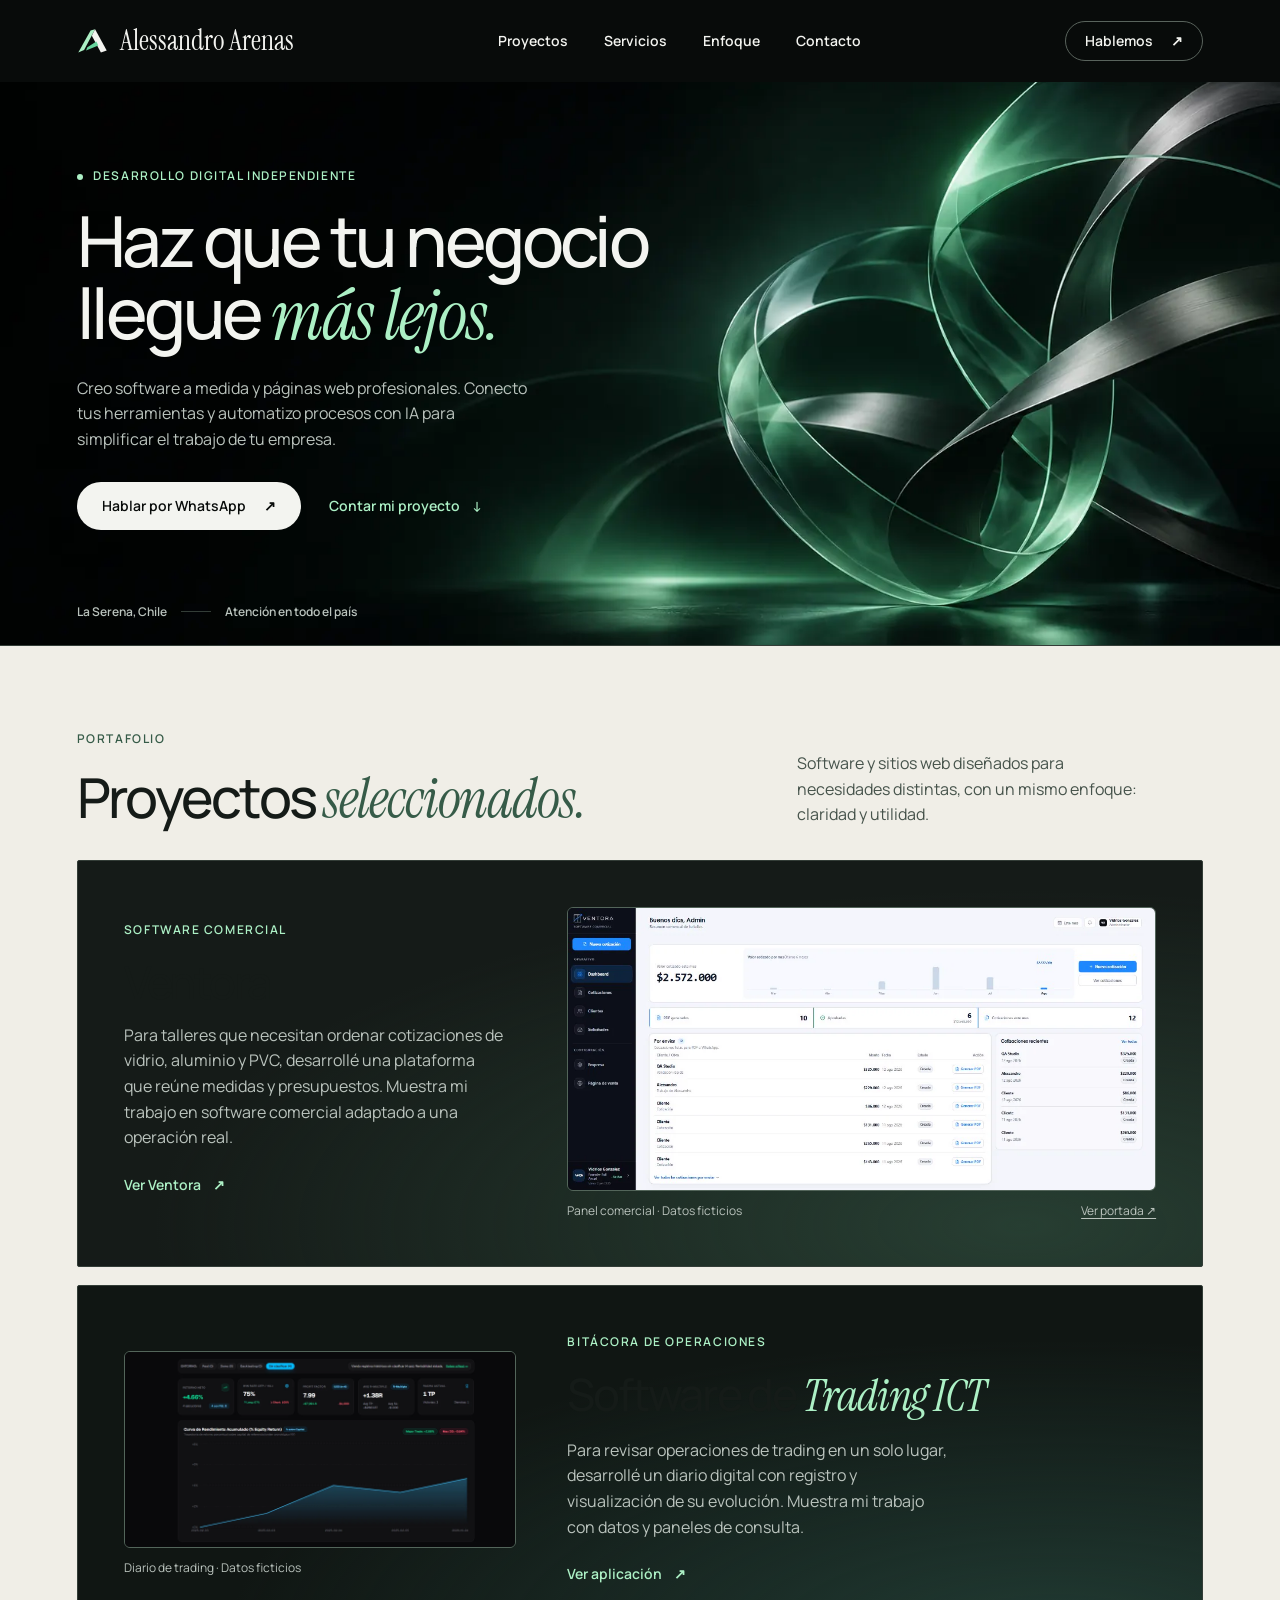
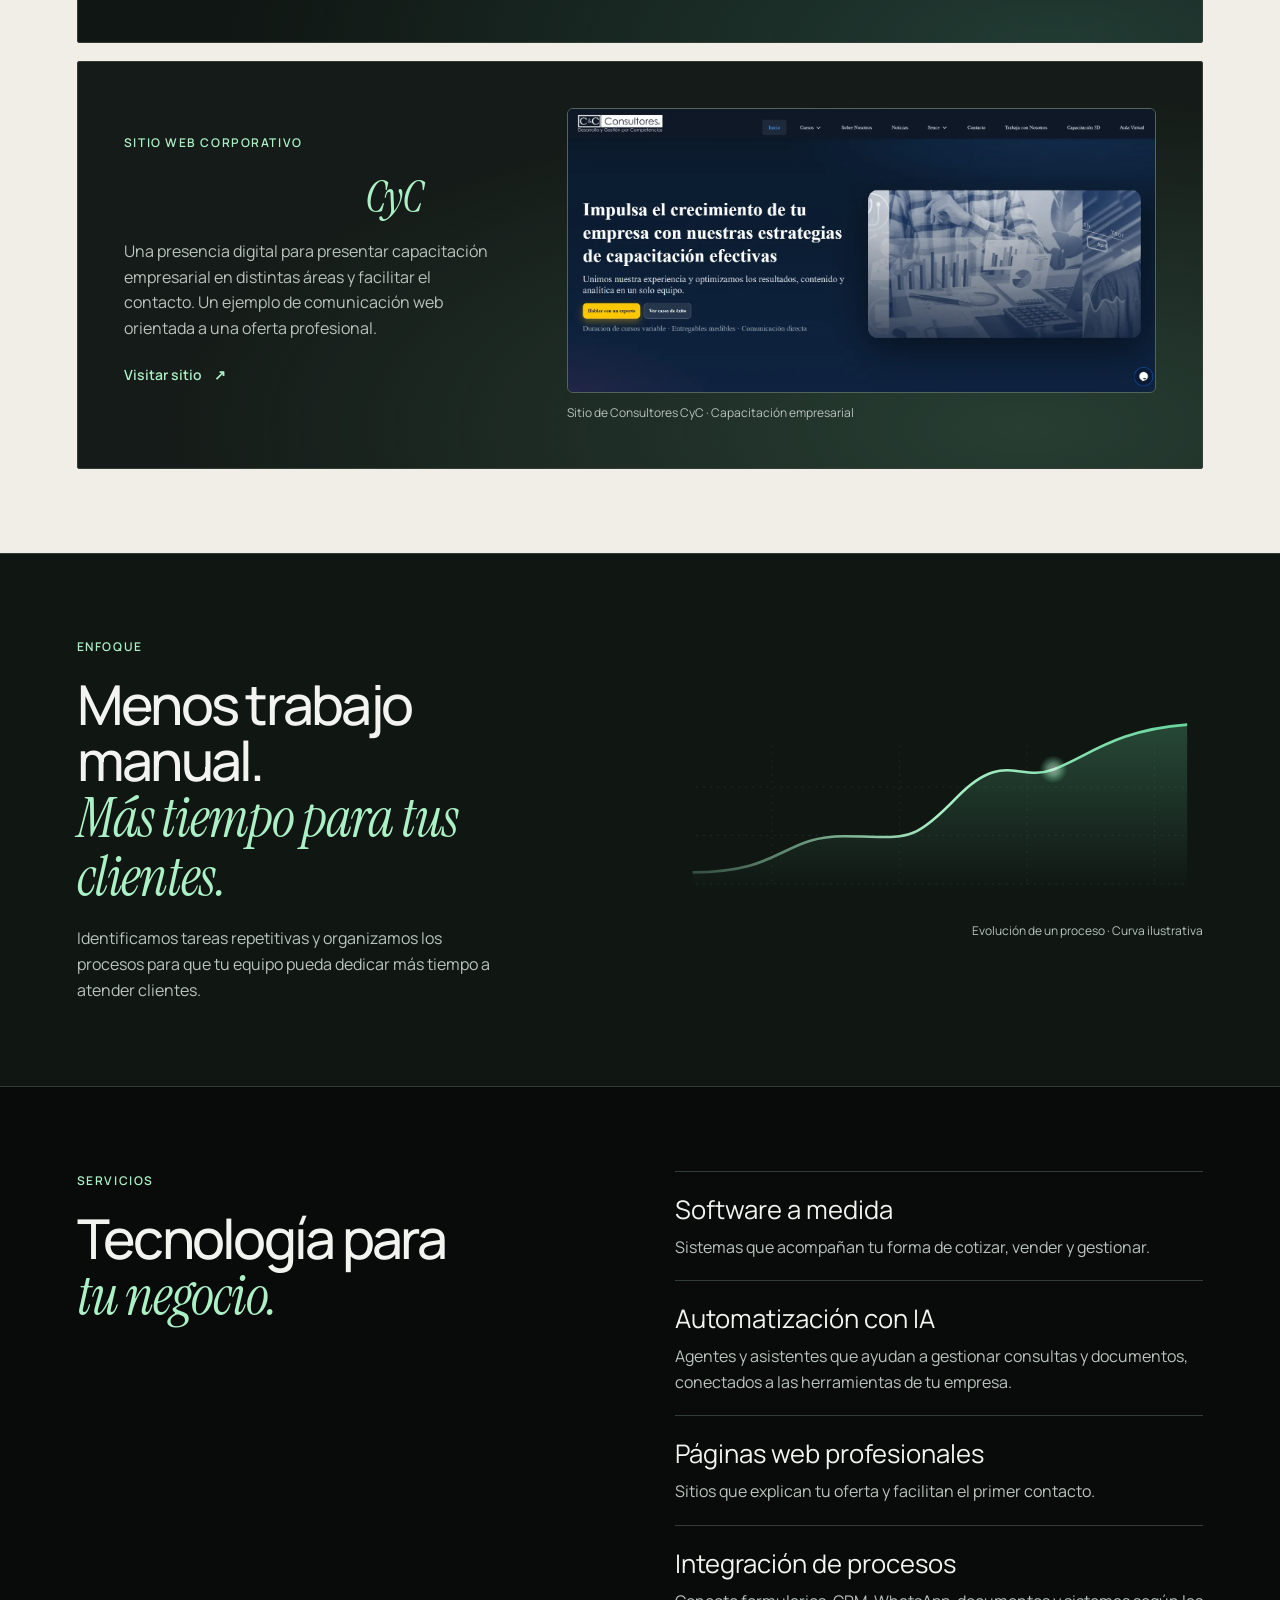
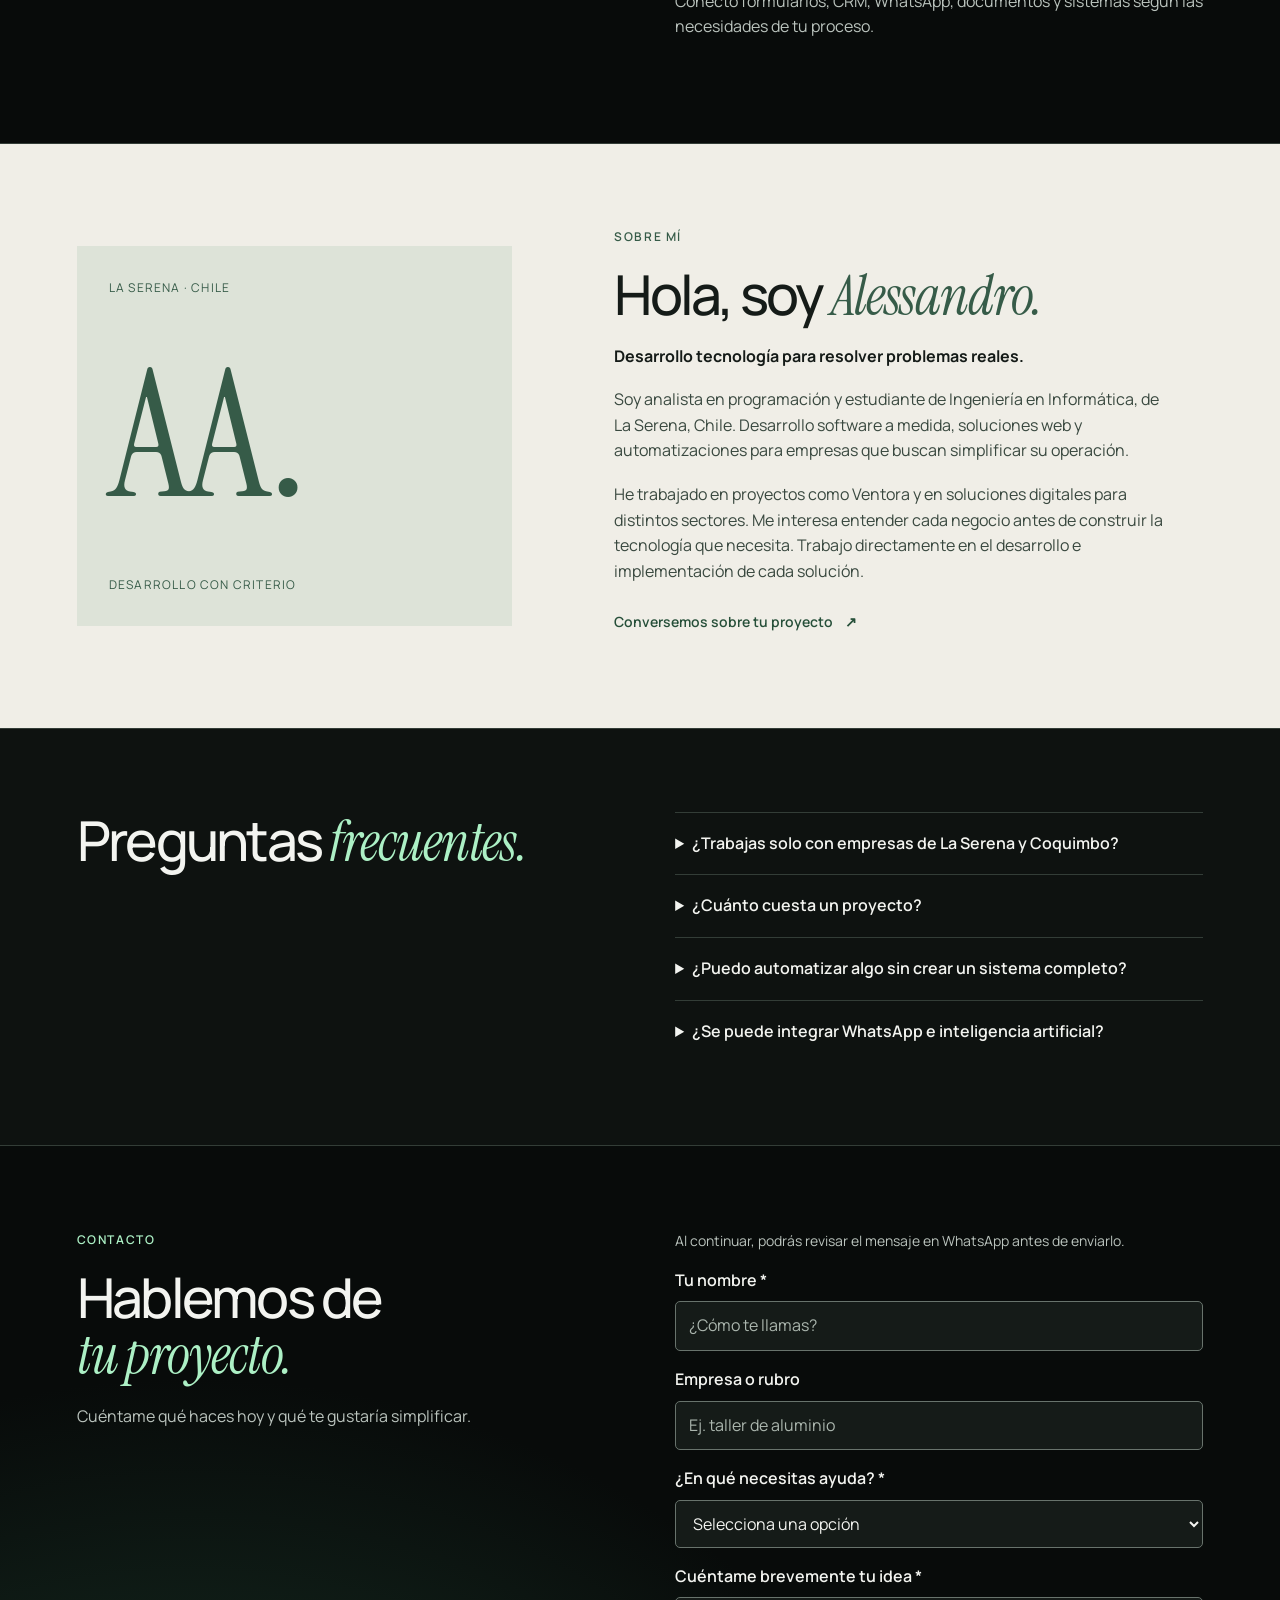
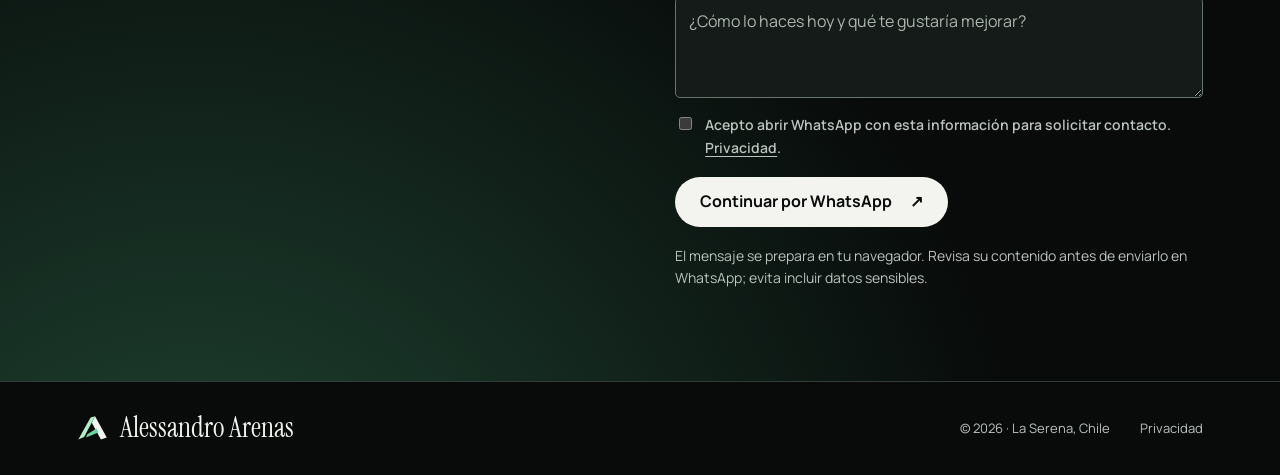
<file: sitio/index.html>
<!doctype html>
<html lang="es-CL">
<head>
  <meta charset="utf-8" />
  <meta name="viewport" content="width=device-width, initial-scale=1" />
  <meta name="theme-color" content="#080B0A" />
  <title>Alessandro Arenas | Desarrollo digital para empresas</title>
  <meta name="description" content="Desarrollo páginas web, sistemas a medida y automatizaciones para empresas. Desde La Serena, para todo Chile." />
  <meta name="robots" content="index,follow" />
  <meta property="og:title" content="Alessandro Arenas — Tecnología digital para empresas" />
  <meta property="og:description" content="Páginas web, software y automatización de procesos para empresas de Chile." />
  <meta property="og:type" content="website" />
  <meta property="og:locale" content="es_CL" />
  <!-- Añadir URL absoluta de canonical y Open Graph al definir el dominio final. -->
  <link rel="icon" href="assets/favicon.svg" type="image/svg+xml" />
  <link rel="preload" href="assets/fonts/instrument-serif-italic-latin.woff2" as="font" type="font/woff2" crossorigin />
  <link rel="preload" href="assets/fonts/manrope-latin.woff2" as="font" type="font/woff2" crossorigin />
  <link rel="stylesheet" href="styles.css" />
  <script src="config.js" defer></script>
  <script src="script.js" defer></script>
</head>
<body>
<a href="#contenido" class="skip">Saltar al contenido</a>
<header class="header" id="inicio"><div class="shell nav">
  <a class="brand" href="#inicio"><img src="assets/firma.svg" width="31" height="29" alt="" /> Alessandro Arenas</a>
  <button class="nav-toggle" type="button" aria-expanded="false" aria-controls="navLinks" aria-label="Abrir navegación">Menú</button>
  <nav class="nav-links" id="navLinks" aria-label="Navegación principal">
    <a href="#proyecto">Proyectos</a><a href="#servicios">Servicios</a><a href="#ejemplo">Enfoque</a><a href="#contacto">Contacto</a>
  </nav>
  <a class="nav-cta" href="#contacto">Hablemos <span aria-hidden="true">↗</span></a>
</div></header>
<main id="contenido">
<section class="hero"><div class="shell hero-inner">
  <div class="hero-copy">
    <p class="eyebrow"><span class="signal"></span> Desarrollo digital independiente</p>
    <h1>Haz que tu negocio<br /> llegue <em>más lejos.</em></h1>
    <p class="intro">Creo software a medida y páginas web profesionales. Conecto tus herramientas y automatizo procesos con IA para simplificar el trabajo de tu empresa.</p>
    <div class="actions"><a class="pill" id="directWhatsapp" href="#contacto" hidden>Hablar por WhatsApp <span aria-hidden="true">↗</span><span class="sr-only"> (abre una pestaña nueva)</span></a><a class="line-link" href="#contacto">Contar mi proyecto <span aria-hidden="true">↓</span></a></div>
  </div>

  <div class="origin">La Serena, Chile <span></span> Atención en todo el país</div>
</div></section>
<section class="portfolio" id="proyecto"><div class="shell">
  <div class="section-heading"><div><p class="eyebrow">Portafolio</p><h2>Proyectos <em>seleccionados.</em></h2></div>
  <p>Software y sitios web diseñados para necesidades distintas, con un mismo enfoque: claridad y utilidad.</p></div>
  <article class="case"><div class="case-copy">
    <p class="category">Software comercial</p><h3>Ventora</h3>
    <p>Para talleres que necesitan ordenar cotizaciones de vidrio, aluminio y PVC, desarrollé una plataforma que reúne medidas y presupuestos. Muestra mi trabajo en software comercial adaptado a una operación real.</p>
    <a class="line-link" href="https://ventorap.cl" id="ventoraLink" data-project="ventora" target="_blank" rel="noopener noreferrer">Ver Ventora <span aria-hidden="true">↗</span><span class="sr-only"> (abre una pestaña nueva)</span></a>
  </div><figure><a href="assets/ventora-panel.webp" aria-label="Ampliar captura del panel comercial de Ventora"><img src="assets/ventora-panel.webp" width="1024" height="492" loading="lazy" alt="Panel comercial de Ventora con cotizaciones pendientes y recientes" /></a>
    <figcaption>Panel comercial · Datos ficticios <a href="assets/ventora-sitio.webp">Ver portada ↗</a></figcaption></figure></article>
  <article class="case trading"><div class="case-copy">
    <p class="category">Bitácora de operaciones</p><h3>Software de <em>Trading ICT</em></h3>
    <p>Para revisar operaciones de trading en un solo lugar, desarrollé un diario digital con registro y visualización de su evolución. Muestra mi trabajo con datos y paneles de consulta.</p>
    <a class="line-link" href="https://martin-trader-ict-zella.vercel.app/" data-project="trading-ict" target="_blank" rel="noopener noreferrer">Ver aplicación <span aria-hidden="true">↗</span><span class="sr-only"> (abre una pestaña nueva)</span></a>
  </div><figure><a href="assets/trading-ict-panel.webp" aria-label="Ampliar captura del diario de trading"><img src="assets/trading-ict-panel.webp" width="1600" height="800" loading="lazy" alt="Indicadores y curva de rendimiento de operaciones ficticias" /></a><figcaption>Diario de trading · Datos ficticios</figcaption></figure></article>
  <article class="case cyc"><div class="case-copy">
    <p class="category">Sitio web corporativo</p><h3>Consultores <em>CyC</em></h3>
    <p>Una presencia digital para presentar capacitación empresarial en distintas áreas y facilitar el contacto. Un ejemplo de comunicación web orientada a una oferta profesional.</p>
    <a class="line-link" href="https://consultorescyc.cl/" data-project="consultores-cyc" target="_blank" rel="noopener noreferrer">Visitar sitio <span aria-hidden="true">↗</span><span class="sr-only"> (abre una pestaña nueva)</span></a>
  </div><figure><a href="assets/consultores-cyc.webp" aria-label="Ampliar captura del sitio de Consultores CyC"><img src="assets/consultores-cyc.webp" width="1600" height="771" loading="lazy" alt="Portada del sitio de Consultores CyC con su propuesta de capacitación empresarial" /></a><figcaption>Sitio de Consultores CyC · Capacitación empresarial</figcaption></figure></article>
</div></section>
<section class="impact" id="ejemplo"><div class="shell split">
  <div><p class="eyebrow">Enfoque</p><h2>Menos trabajo manual.<br /><em>Más tiempo para tus clientes.</em></h2><p>Identificamos tareas repetitivas y organizamos los procesos para que tu equipo pueda dedicar más tiempo a atender clientes.</p></div>
  <figure><img src="assets/impacto.svg" width="600" height="240" alt="" loading="lazy" /><figcaption>Evolución de un proceso · Curva ilustrativa</figcaption></figure>
</div></section>
<section id="servicios" class="services"><div class="shell split">
  <div><p class="eyebrow">Servicios</p><h2>Tecnología para<br /><em>tu negocio.</em></h2></div>
  <dl class="capabilities">
    <dt>Software a medida</dt><dd>Sistemas que acompañan tu forma de cotizar, vender y gestionar.</dd>
    <dt>Automatización con IA</dt><dd>Agentes y asistentes que ayudan a gestionar consultas y documentos, conectados a las herramientas de tu empresa.</dd>
    <dt>Páginas web profesionales</dt><dd>Sitios que explican tu oferta y facilitan el primer contacto.</dd>
    <dt>Integración de procesos</dt><dd>Conecto formularios, CRM, WhatsApp, documentos y sistemas según las necesidades de tu proceso.</dd>
  </dl>
</div></section>
<section class="about"><div class="shell about-layout"><div class="about-mark" aria-hidden="true"><span>La Serena · Chile</span><strong>AA.</strong><span>Desarrollo con criterio</span></div><div class="about-copy"><p class="eyebrow">Sobre mí</p><h2>Hola, soy <em>Alessandro.</em></h2><p class="about-lead">Desarrollo tecnología para resolver problemas reales.</p><p>Soy analista en programación y estudiante de Ingeniería en Informática, de La Serena, Chile. Desarrollo software a medida, soluciones web y automatizaciones para empresas que buscan simplificar su operación.</p><p>He trabajado en proyectos como Ventora y en soluciones digitales para distintos sectores. Me interesa entender cada negocio antes de construir la tecnología que necesita. Trabajo directamente en el desarrollo e implementación de cada solución.</p><a class="line-link" href="#contacto">Conversemos sobre tu proyecto <span aria-hidden="true">↗</span></a></div></div></section>
<section class="faq" id="preguntas"><div class="shell split"><h2>Preguntas <em>frecuentes.</em></h2><div class="faq-list"><details><summary>¿Trabajas solo con empresas de La Serena y Coquimbo?</summary><p>No. Atiendo desde la Región de Coquimbo y puedo colaborar de manera remota con empresas de todo Chile.</p></details><details><summary>¿Cuánto cuesta un proyecto?</summary><p>Depende del alcance, las integraciones y el mantenimiento requerido. Primero reviso lo que necesitas y luego preparo una propuesta con precio y entregables definidos.</p></details><details><summary>¿Puedo automatizar algo sin crear un sistema completo?</summary><p>Sí. En muchos casos es suficiente integrar las herramientas que ya utilizas. Recomendaré una solución nueva solo si aporta valor real.</p></details><details><summary>¿Se puede integrar WhatsApp e inteligencia artificial?</summary><p>Existen integraciones oficiales y flujos autorizados según el caso. Antes de implementarlos es necesario revisar permisos, costos, políticas de la plataforma y tratamiento de datos.</p></details></div></div></section>
<section id="contacto" class="contact"><div class="shell split"><div><p class="eyebrow">Contacto</p><h2>Hablemos de<br /><em>tu proyecto.</em></h2><p>Cuéntame qué haces hoy y qué te gustaría simplificar.</p></div>
<form id="contactForm">
          <p class="form-availability" id="formAvailability" role="status">Comprobando disponibilidad de WhatsApp…</p>
          <noscript>
          <p>Activa JavaScript para preparar el mensaje de WhatsApp.</p>
          </noscript>
          <label for="nombre">Tu nombre <span aria-hidden="true">*</span>
          </label>
          <input id="nombre" name="nombre" autocomplete="name" required minlength="2" placeholder="¿Cómo te llamas?" />
          <label for="empresa">Empresa o rubro</label>
          <input id="empresa" name="empresa" autocomplete="organization" placeholder="Ej. taller de aluminio" />
          <label for="servicio">¿En qué necesitas ayuda? <span aria-hidden="true">*</span>
          </label>
          <select id="servicio" name="servicio" required>
          <option value="">Selecciona una opción</option>
          <option>Página web o landing page</option>
          <option>Sistema a medida</option>
          <option>Automatización de procesos</option>
          <option>Solución con inteligencia artificial</option>
          <option>No estoy seguro; quiero orientación</option>
          </select>
          <label for="detalle">Cuéntame brevemente tu idea <span aria-hidden="true">*</span>
          </label>
          <textarea id="detalle" name="detalle" rows="3" required minlength="10" placeholder="¿Cómo lo haces hoy y qué te gustaría mejorar?"></textarea>
          <label class="consent">
          <input type="checkbox" id="consent" required />
          <span>Acepto abrir WhatsApp con esta información para solicitar contacto. <a href="privacidad.html">Privacidad</a>.</span>
          </label>
          <button class="pill form-submit" type="submit" disabled>Continuar por WhatsApp <span aria-hidden="true">↗</span>
          </button>
          <p class="form-foot">El mensaje se prepara en tu navegador. Revisa su contenido antes de enviarlo en WhatsApp; evita incluir datos sensibles.</p>
          <p class="form-message" id="formMessage" role="status" aria-live="polite">
          </p>
          </form>
</div></section>
</main>
<footer class="shell footer"><a href="#inicio" class="brand"><img src="assets/firma.svg" width="31" height="29" alt="" /> Alessandro Arenas</a>
  <span>© <span id="year"></span> · La Serena, Chile</span>
  <a href="privacidad.html">Privacidad</a><a id="footerEmail" hidden>Correo electrónico</a><span data-social="instagram" hidden></span><span data-social="facebook" hidden></span>
</footer></body></html>
</file>
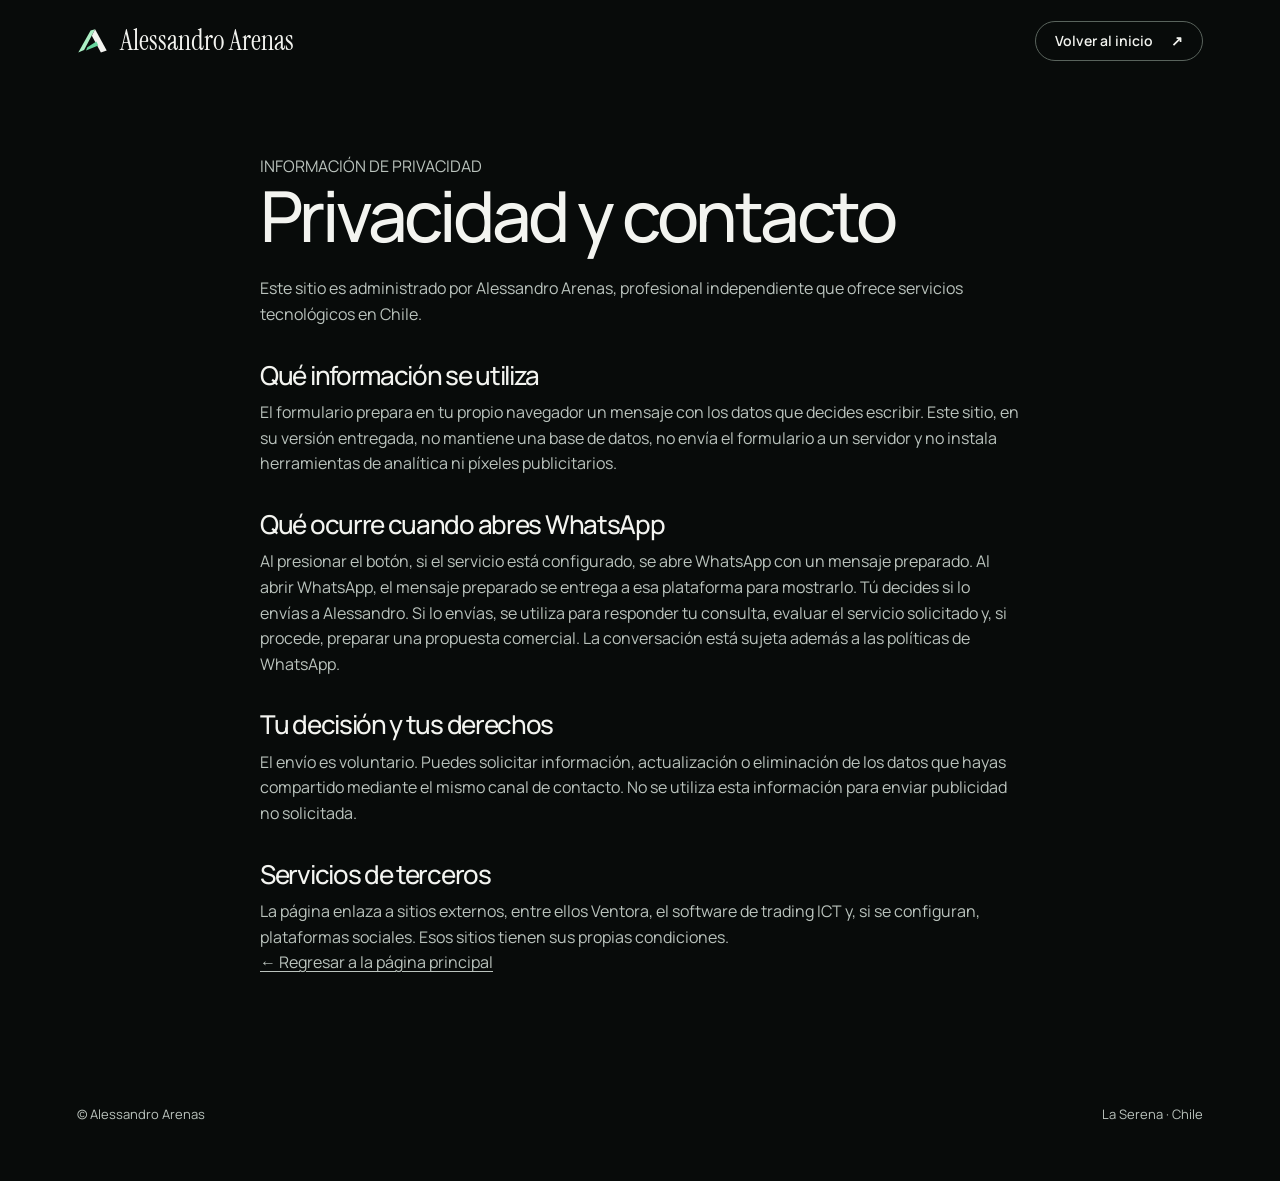
<file: sitio/privacidad.html>
<!doctype html>
<html lang="es-CL">
<head>
  <meta charset="utf-8" />
  <meta name="viewport" content="width=device-width, initial-scale=1" />
  <meta name="theme-color" content="#080B0A" />
  <title>Privacidad | Alessandro Arenas</title>
  <meta name="description" content="Información sobre el tratamiento de datos en el sitio de Alessandro Arenas." />
  <meta name="robots" content="index,follow" />
  <link rel="icon" href="assets/favicon.svg" type="image/svg+xml" />
  <link rel="preload" href="assets/fonts/instrument-serif-regular-latin.woff2" as="font" type="font/woff2" crossorigin />
  <link rel="preload" href="assets/fonts/manrope-latin.woff2" as="font" type="font/woff2" crossorigin />
  <link rel="stylesheet" href="styles.css" />
</head>
<body>
  <a class="skip" href="#contenido">Saltar al contenido</a>
  <header class="header"><div class="shell nav"><a class="brand" href="index.html" aria-label="Alessandro Arenas, inicio"><img src="assets/firma.svg" width="31" height="29" alt="" /> Alessandro Arenas</a><a class="nav-cta" style="margin-left:auto" href="index.html">Volver al inicio <span aria-hidden="true">↗</span></a></div></header>
  <main class="shell privacy" id="contenido">
    <p class="kicker">INFORMACIÓN DE PRIVACIDAD</p>
    <h1>Privacidad y contacto</h1>
    <p>Este sitio es administrado por Alessandro Arenas, profesional independiente que ofrece servicios tecnológicos en Chile.</p>
    <h2>Qué información se utiliza</h2>
    <p>El formulario prepara en tu propio navegador un mensaje con los datos que decides escribir. Este sitio, en su versión entregada, no mantiene una base de datos, no envía el formulario a un servidor y no instala herramientas de analítica ni píxeles publicitarios.</p>
    <h2>Qué ocurre cuando abres WhatsApp</h2>
    <p>Al presionar el botón, si el servicio está configurado, se abre WhatsApp con un mensaje preparado. Al abrir WhatsApp, el mensaje preparado se entrega a esa plataforma para mostrarlo. Tú decides si lo envías a Alessandro. Si lo envías, se utiliza para responder tu consulta, evaluar el servicio solicitado y, si procede, preparar una propuesta comercial. La conversación está sujeta además a las políticas de WhatsApp.</p>
    <h2>Tu decisión y tus derechos</h2>
    <p>El envío es voluntario. Puedes solicitar información, actualización o eliminación de los datos que hayas compartido mediante el mismo canal de contacto. No se utiliza esta información para enviar publicidad no solicitada.</p>
    <h2>Servicios de terceros</h2>
    <p>La página enlaza a sitios externos, entre ellos Ventora, el software de trading ICT y, si se configuran, plataformas sociales. Esos sitios tienen sus propias condiciones.</p>
    <p><a class="text-link" href="index.html">← Regresar a la página principal</a></p>
  </main>
  <footer class="footer"><div class="shell footer-bottom"><span>© Alessandro Arenas</span><span>La Serena · Chile</span></div></footer>
</body>
</html>
</file>
<file: sitio/styles.css>
@font-face {
  font-family: "Instrument Serif";
  font-style: normal;
  font-weight: 400;
  font-display: swap;
  src: url("assets/fonts/instrument-serif-regular-latin.woff2") format("woff2");
  unicode-range: U+0000-00FF, U+0131, U+0152-0153, U+02BB-02BC, U+02C6, U+02DA, U+02DC, U+0304, U+0308, U+0329, U+2000-206F, U+20AC, U+2122, U+2191, U+2193, U+2212, U+2215, U+FEFF, U+FFFD;
}
@font-face {
  font-family: "Instrument Serif";
  font-style: normal;
  font-weight: 400;
  font-display: swap;
  src: url("assets/fonts/instrument-serif-regular-latin-ext.woff2") format("woff2");
  unicode-range: U+0100-02BA, U+02BD-02C5, U+02C7-02CC, U+02CE-02D7, U+02DD-02FF, U+0304, U+0308, U+0329, U+1D00-1DBF, U+1E00-1E9F, U+1EF2-1EFF, U+2020, U+20A0-20AB, U+20AD-20C4, U+2113, U+2C60-2C7F, U+A720-A7FF;
}
@font-face {
  font-family: "Instrument Serif";
  font-style: italic;
  font-weight: 400;
  font-display: swap;
  src: url("assets/fonts/instrument-serif-italic-latin.woff2") format("woff2");
  unicode-range: U+0000-00FF, U+0131, U+0152-0153, U+02BB-02BC, U+02C6, U+02DA, U+02DC, U+0304, U+0308, U+0329, U+2000-206F, U+20AC, U+2122, U+2191, U+2193, U+2212, U+2215, U+FEFF, U+FFFD;
}
@font-face {
  font-family: "Instrument Serif";
  font-style: italic;
  font-weight: 400;
  font-display: swap;
  src: url("assets/fonts/instrument-serif-italic-latin-ext.woff2") format("woff2");
  unicode-range: U+0100-02BA, U+02BD-02C5, U+02C7-02CC, U+02CE-02D7, U+02DD-02FF, U+0304, U+0308, U+0329, U+1D00-1DBF, U+1E00-1E9F, U+1EF2-1EFF, U+2020, U+20A0-20AB, U+20AD-20C4, U+2113, U+2C60-2C7F, U+A720-A7FF;
}
@font-face {
  font-family: "Manrope";
  font-style: normal;
  font-weight: 400 700;
  font-display: swap;
  src: url("assets/fonts/manrope-latin.woff2") format("woff2");
  unicode-range: U+0000-00FF, U+0131, U+0152-0153, U+02BB-02BC, U+02C6, U+02DA, U+02DC, U+0304, U+0308, U+0329, U+2000-206F, U+20AC, U+2122, U+2191, U+2193, U+2212, U+2215, U+FEFF, U+FFFD;
}
@font-face {
  font-family: "Manrope";
  font-style: normal;
  font-weight: 400 700;
  font-display: swap;
  src: url("assets/fonts/manrope-latin-ext.woff2") format("woff2");
  unicode-range: U+0100-02BA, U+02BD-02C5, U+02C7-02CC, U+02CE-02D7, U+02DD-02FF, U+0304, U+0308, U+0329, U+1D00-1DBF, U+1E00-1E9F, U+1EF2-1EFF, U+2020, U+20A0-20AB, U+20AD-20C4, U+2113, U+2C60-2C7F, U+A720-A7FF;
}

:root {
  color-scheme: dark;
  --base: #080b0a;
  --surface: #151b18;
  --paper: #f3f4f0;
  --mint: #acf0c5;
  --light: #67d49d;
  --muted: #bac3bd;
  --rule: #333d37;
  --serif: "Instrument Serif", Georgia, serif;
}
* { box-sizing: border-box; }
body { margin: 0; background: var(--base); color: var(--paper); font: 400 16px/1.6 Manrope, Arial, sans-serif; }
.shell { width: min(1240px, 88%); margin-inline: auto; }
a { color: inherit; text-decoration: none; }
a:hover { color: var(--mint); }
button, input, textarea, select { font: inherit; }
:focus-visible { outline: 3px solid var(--mint); outline-offset: 4px; }
::selection { background: var(--mint); color: var(--base); }
[hidden] { display: none !important; }
.skip, .sr-only { position: absolute; width: 1px; height: 1px; overflow: hidden; clip-path: inset(50%); }
.skip:focus { top: 8px; left: 12px; z-index: 5; width: auto; height: auto; padding: 8px; background: var(--base); clip-path: none; }
.header { position: relative; z-index: 2; }
.nav, .footer, .brand, .nav-links, .actions, .origin, .nav-cta, .pill, .line-link { display: flex; align-items: center; }
.nav { min-height: 82px; gap: 32px; justify-content: space-between; }
.brand { gap: 12px; font: 28px/1 var(--serif); white-space: nowrap; }
.brand img { flex: none; }
.nav-links { gap: 36px; }
.nav a:not(.brand), .actions a, .line-link { font-weight: 600; font-size: 14px; }
.nav-cta, .pill { justify-content: center; gap: 18px; border-radius: 99px; }
.nav-cta { border: 1px solid #59635c; padding: 8px 19px; }
.nav-toggle { display: none; }
.hero { position: relative; overflow: hidden; border-bottom: 1px solid var(--rule); }
.hero-inner { position: relative; display: grid; align-content: center; min-height: clamp(560px, 44vw, 700px); padding: 54px 0 85px; }
.hero-copy { z-index: 1; width: 55%; }
h1, h2, h3, p, figure, dl, dd { margin: 0; }
h1, h2, h3 { font-weight: 500; line-height: 1.02; letter-spacing: -.05em; }
h1 { font-size: clamp(60px, 5.5vw, 85px); }
h2 { font-size: clamp(42px, 4.3vw, 66px); }
h3 { font-size: clamp(36px, 3.5vw, 53px); }
em { color: var(--mint); font-family: var(--serif); font-weight: 400; letter-spacing: -.02em; }
.eyebrow, .category, .origin { font-size: 12px; font-weight: 600; }
.eyebrow, .category { letter-spacing: .13em; text-transform: uppercase; color: var(--mint); margin-bottom: 20px; }
.signal { display: inline-block; width: 6px; height: 6px; border-radius: 50%; background: var(--mint); margin-right: 7px; vertical-align: middle; }
.intro { max-width: 455px; font-size: clamp(16px, 1.25vw, 19px); color: var(--muted); margin-top: 24px; }
.actions { gap: 28px; flex-wrap: wrap; margin-top: 30px; }
.pill { background: var(--paper); color: var(--base); font-weight: 700; border: 0; min-height: 48px; padding: 12px 25px; cursor: pointer; }
.pill:hover { background: var(--mint); color: var(--base); }
.line-link { display: inline-flex; gap: 12px; min-height: 44px; color: var(--mint); }
.line-link span[aria-hidden] { transition: transform .2s ease; }
@media (hover:hover) { .line-link:hover span[aria-hidden] { transform: translateX(3px); } }
.art { pointer-events: none; position: absolute; right: -7%; inset-block: 0; width: 62%; display: grid; align-items: end; }
.sculpture { display: block; width: 100%; height: 100%; object-fit: cover; mask-image: linear-gradient(to right, transparent, black 22%, black 93%, transparent); }
.origin { position: absolute; bottom: 24px; color: var(--muted); gap: 14px; }
.origin span { width: 30px; height: 1px; background: var(--rule); }
.portfolio, .impact, .services, .about, .faq, .contact { padding-block: clamp(62px, 6.5vw, 104px); border-bottom: 1px solid var(--rule); }
.about p:not(.eyebrow) { color: var(--muted); max-width: 48ch; }
.section-heading, .split { display: grid; grid-template-columns: 1fr 1fr; gap: clamp(28px, 5.5vw, 90px); align-items: center; }
.section-heading { grid-template-columns: 1.6fr 1fr; margin-bottom: 32px; align-items: end; }
.section-heading > p { max-width: 36ch; }
.section-heading > p, .case-copy > p:not(.category), .split h2 + p, dd, .faq-list p, .privacy p, .footer { color: var(--muted); }
.case { overflow: hidden; display: grid; grid-template-columns: .8fr 1.2fr; align-items: center; gap: clamp(24px, 4vw, 64px); padding: clamp(24px, 3.6vw, 54px); background: radial-gradient(ellipse at 84% 90%, #273e32, transparent 65%), var(--surface); border: 1px solid var(--rule); border-radius: 14px; }
.case + .case { margin-top: 18px; }
.trading { background: radial-gradient(ellipse at 87% 100%, #213b33, transparent 60%), #101613; }
.case-copy > p:not(.category) { margin: 18px 0 12px; max-width: 38ch; }
.case figure { min-width: 0; }
.case figure > a { display: block; }
.case figure img { display: block; width: 100%; height: auto; border-radius: 6px; border: 1px solid #53655a; transition: transform .4s ease; }
@media(hover:hover) and (prefers-reduced-motion:no-preference) { .case figure > a:hover img { transform: translateY(-3px); } }
figcaption { font-size: 12px; color: var(--muted); margin-top: 10px; display: flex; justify-content: space-between; gap: 8px; flex-wrap: wrap; }
figcaption a, .privacy a, .consent a { text-decoration: underline; text-underline-offset: 3px; }
.impact { background: #101713; }
.impact img { width: 100%; height: auto; display: block; }
.impact figcaption { justify-content: flex-end; }
.split h2 + p { margin-top: 20px; max-width: 43ch; }
.services .split, .faq .split, .contact .split { align-items: start; }
dt { border-top: 1px solid var(--rule); padding-top: 18px; font-size: clamp(20px, 2vw, 27px); }
dd { padding: 4px 0 20px; }
.faq { background: #0e1210; }
details { border-top: 1px solid var(--rule); }
summary { padding-block: 18px; cursor: pointer; font-weight: 600; }
details p { margin: 0 0 16px; }
.contact { background: radial-gradient(ellipse at 15% 125%, #204634, transparent 55%); }
form { display: grid; gap: 8px; }
label { margin-top: 8px; font-weight: 600; }
input:not([type=checkbox]), select, textarea { width: 100%; min-width: 0; padding: 11px 13px; border: 1px solid #68736c; border-radius: 5px; background: var(--surface); color: var(--paper); }
::placeholder { color: #abb6ae; }
.consent, .form-availability, .form-foot, .form-message { font-size: 14px; color: var(--muted); }
.consent { display: flex; align-items: baseline; gap: 10px; }
.form-submit { justify-self: start; margin: 10px 0; }
.form-submit:disabled { opacity: .55; cursor: default; }
.footer { flex-wrap: wrap; gap: 16px 30px; padding-block: 32px; font-size: 13px; }
.footer .brand { margin-right: auto; color: var(--paper); }
.privacy { max-width: 760px; padding-block: 72px; }
.privacy h2 { font-size: 26px; margin: 34px 0 12px; }
.privacy h1 { margin-bottom: 25px; }
.footer-bottom { padding-block: 24px; display: flex; justify-content: space-between; gap: 20px; }
@media (prefers-reduced-motion:no-preference) {
  .sculpture { animation: approach 4.8s cubic-bezier(.2,.55,.3,1) both; }
  .hero-copy { animation: enter .8s ease-out; }
  @keyframes approach { from { transform: translateY(10px) scale(1.065); filter: brightness(.76); } to { transform: none; filter: brightness(1); } }
  @keyframes enter { from { transform: translateY(9px); } to { transform: none; } }
}
@media(max-width:800px) {
  .shell { width: 90%; }
  .hero-inner { min-height: 515px; }
  .nav { gap: 15px; }
  .nav-links { gap: 15px; }
  h1 {font-size: clamp(50px, 7vw, 58px);}
  .section-heading { grid-template-columns: 1fr; gap: 16px; }
  .case { grid-template-columns: .9fr 1.1fr; }
}
@media(max-width:650px) {
  .nav { min-height: 66px; flex-wrap: wrap; }
  .brand { font-size: 23px; gap: 7px; }
  .brand img { width: 25px; }
  .nav-toggle { display: block; margin-left: auto; min-height: 44px; color: var(--paper); background: transparent; border: 0; }
  .nav-cta { display: none; }
  .nav-links { display: none; }
  .nav-links.open { position: absolute; top: 100%; inset-inline: 0; background: var(--surface); padding: 14px 5%; display: flex; flex-wrap: wrap; gap: 6px 18px; justify-content: space-between; }
  .nav-links a { padding-block: 10px; }
  .nav-cta { padding: 6px 12px; }
  .hero-inner { padding: 38px 0 0; display: flex; flex-direction: column; }
  .hero-copy { width: 100%; }
  .hero-copy h1 {font-size: clamp(43px, 10.8vw, 66px);}
  .hero-copy .eyebrow { margin-bottom: 16px; }
  .actions { gap: 16px; margin-top: 22px; }
  .pill { padding-inline: 16px; }
  .intro { margin-top: 16px; }
  .art { position: relative; inset: auto; width: 111%; margin-left: -5.5%; height: clamp(230px, 65vw, 360px); }
  .sculpture { object-fit: contain; mask-image: linear-gradient(transparent, black 12%, black 90%, transparent); }
  .origin { position: static; z-index: 1; margin-block: 7px 18px; }
  .split, .case { grid-template-columns: 1fr; }
  .case { padding: 22px; }
  .impact figcaption { justify-content: start; }
  .footer .brand { width: 100%; }
}
@media(prefers-reduced-motion: reduce) { *, *::before, *::after { transition: none !important; animation: none !important; } }

/* Showcase editorial y movimiento contenido */
@media (hover:hover) and (prefers-reduced-motion:no-preference) {
  .pill, .nav-cta { transition: background-color .25s ease, border-color .25s ease, transform .25s ease; }
  .pill:hover, .nav-cta:hover { transform: translateY(-2px); }
  .case figure img { transition: transform .6s cubic-bezier(.2,.6,.2,1); }
}

/* Dirección editorial */
.hero { background: #030907 url("assets/hero-cintas.webp") center / cover no-repeat; }
.portfolio, .about { background: #f0eee7; color: #151b18; color-scheme: light; }
.portfolio .eyebrow, .portfolio .category, .portfolio h2 em, .about .eyebrow, .about h2 em { color: #365b48; }
.portfolio .section-heading > p { color: #46534b; }
.portfolio .case { border-radius: 2px; }
.portfolio .case:nth-of-type(2) .case-copy { order: 2; }
.portfolio .case:nth-of-type(2) figure { order: 1; }
.about-layout { display: grid; grid-template-columns: .85fr 1.15fr; gap: clamp(36px, 8vw, 120px); align-items: center; }
.about-mark { min-height: 380px; padding: 32px; background: #dde3d8; display: flex; flex-direction: column; justify-content: space-between; color: #365b48; }
.about-mark strong { font: 400 clamp(90px, 14vw, 200px)/1 var(--serif); }
.about-mark span { font-size: 12px; letter-spacing: .1em; text-transform: uppercase; }
.about-copy p:not(.eyebrow) { color: #39483f; margin-top: 18px; max-width: 55ch; }
.about-copy .about-lead { color: #151b18 !important; font-weight: 700; }
.about .line-link { color: #264f39; margin-top: 16px; }
@media(max-width:650px) { .hero { background-position: 65% center; } .hero-inner { min-height: 720px; padding-bottom: 250px; } .origin { margin-top: 28px; } .about-layout { grid-template-columns: 1fr; } .about-mark { min-height: 230px; } .portfolio .case:nth-of-type(2) .case-copy, .portfolio .case:nth-of-type(2) figure { order: initial; } }
.portfolio .case .category { color: var(--mint); }
@media(max-width:650px) { .hero { background-image: linear-gradient(to bottom, rgba(3,9,7,.96) 0%, rgba(3,9,7,.86) 42%, rgba(3,9,7,.05) 75%), url("assets/hero-cintas.webp"); background-position: center, 70% center; } }
</file>
